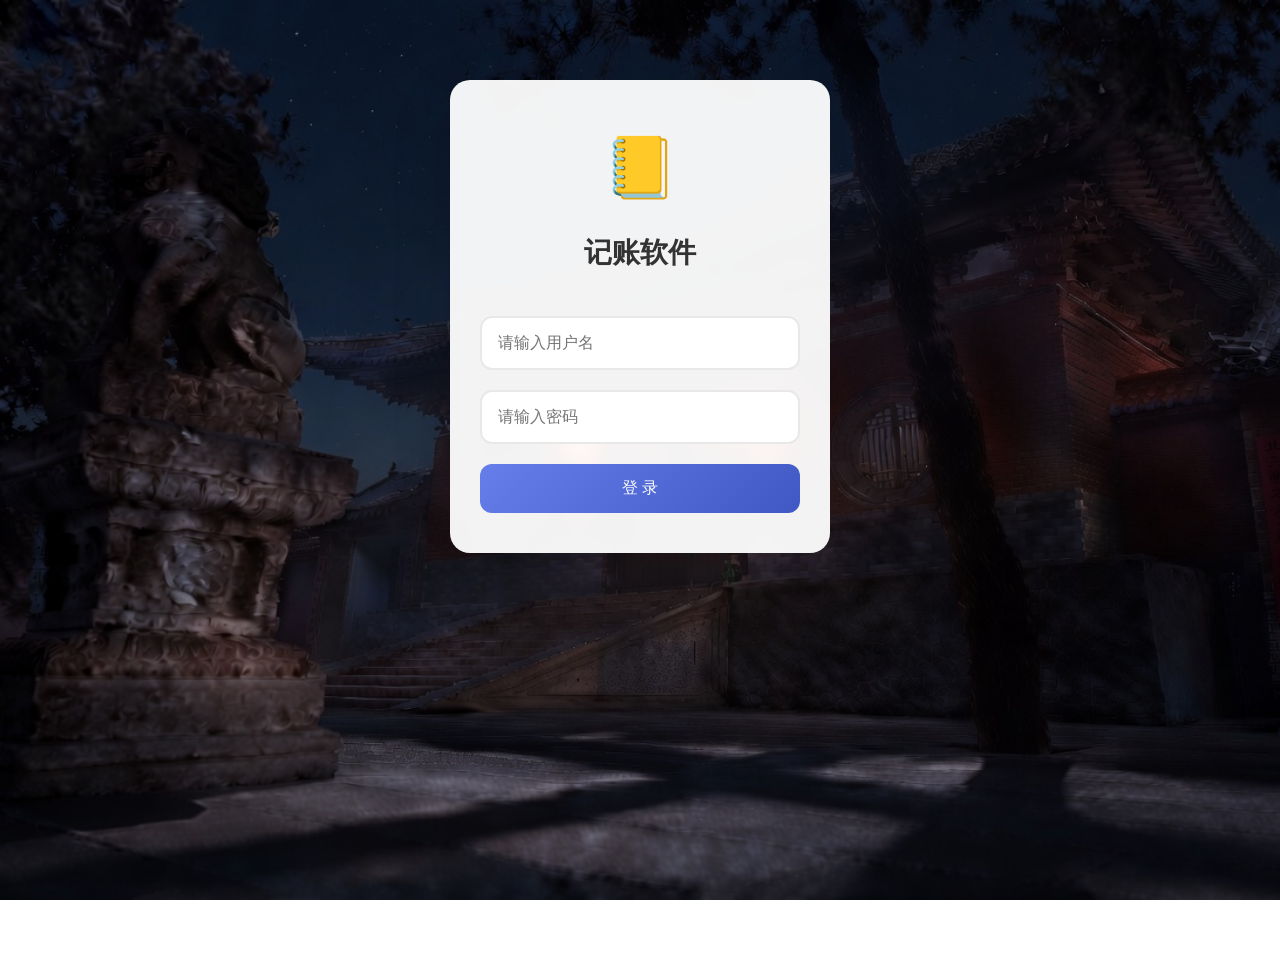
<file: index.html>
<!DOCTYPE html>
<html lang="zh-CN">
<head>
    <meta charset="UTF-8">
    <meta name="viewport" content="width=device-width, initial-scale=1.0">
    <title>记账软件</title>
    <link rel="stylesheet" href="css/style.css">
</head>
<body class="theme-custom">
    <div class="scenic-bg" id="scenic-bg">
        <div class="scenic-image" id="scenic-image"></div>
    </div>

    <div id="app">
        <div id="login-page" class="page active">
            <div class="login-container">
                <div class="login-header">
                    <div class="login-icon">📒</div>
                    <h1>记账软件</h1>
                </div>
                <form id="login-form">
                    <div class="form-group">
                        <input type="text" id="username" required placeholder="请输入用户名">
                    </div>
                    <div class="form-group">
                        <input type="password" id="password" required placeholder="请输入密码">
                    </div>
                    <button type="submit" class="btn btn-primary btn-full">登 录</button>
                </form>
            </div>
        </div>

        <div id="home-page" class="page">
            <div class="header">
                <div class="header-left">
                    <span id="current-user" class="user-info"></span>
                </div>
                <h1>我的账本</h1>
                <div class="header-right">
                    <button id="theme-btn" class="btn btn-icon" title="选择颜色">🎨</button>
                    <button id="settings-btn" class="btn btn-icon" title="设置">⚙️</button>
                    <button id="logout-btn" class="btn btn-icon" title="退出">🚪</button>
                </div>
            </div>
            <div class="content">
                <button id="create-notebook-btn" class="btn btn-primary btn-full btn-large">+ 创建账本</button>
                <div id="notebook-list" class="notebook-list"></div>
            </div>
        </div>

        <div id="notebook-page" class="page">
            <div class="bill-fixed-header">
                <div class="bill-header-row">
                    <button id="back-to-home-btn" class="btn btn-icon-dark">←</button>
                    <div class="bill-title-wrap">
                        <h2 class="bill-type">送货单</h2>
                        <div id="notebook-title-display" class="bill-notebook-title"></div>
                    </div>
                    <div class="bill-no" id="bill-no"></div>
                </div>
            </div>
            <div class="content bill-container">
                <div class="bill-card">
                    <div class="section-header" onclick="App.toggleSection('company')">
                        <span class="section-title">销售方信息</span>
                        <span class="section-toggle" id="company-toggle">▼</span>
                    </div>
                    <div class="company-section" id="company-section">
                        <div class="info-grid">
                            <div class="info-item">
                                <label>公司名称</label>
                                <input type="text" id="company-name" class="info-input" placeholder="点击填写">
                            </div>
                            <div class="info-item">
                                <label>公司电话</label>
                                <input type="tel" id="company-phone" class="info-input" placeholder="点击填写">
                            </div>
                            <div class="info-item full-width">
                                <label>公司地址</label>
                                <input type="text" id="company-address" class="info-input" placeholder="点击填写">
                            </div>
                            <div class="info-item">
                                <label>微信号</label>
                                <input type="text" id="company-wechat" class="info-input" placeholder="点击填写">
                            </div>
                        </div>
                    </div>

                    <div class="section-header" onclick="App.toggleSection('customer')">
                        <span class="section-title">购买方信息</span>
                        <span class="section-toggle" id="customer-toggle">▼</span>
                    </div>
                    <div class="customer-section" id="customer-section">
                        <div class="info-grid">
                            <div class="info-item">
                                <label>客户名称</label>
                                <input type="text" id="customer-name" class="info-input" placeholder="点击填写">
                            </div>
                            <div class="info-item">
                                <label>联系电话</label>
                                <input type="tel" id="customer-phone" class="info-input" placeholder="点击填写">
                            </div>
                            <div class="info-item">
                                <label>联系人</label>
                                <input type="text" id="customer-contact" class="info-input" placeholder="点击填写">
                            </div>
                            <div class="info-item full-width">
                                <label>客户地址</label>
                                <input type="text" id="customer-address" class="info-input" placeholder="点击填写">
                            </div>
                        </div>
                    </div>

                    <div class="date-section">
                        <label>日 期</label>
                        <div class="date-picker-row">
                            <button id="prev-day-btn" class="btn btn-date">◀</button>
                            <input type="date" id="date-picker" class="date-input">
                            <button id="next-day-btn" class="btn btn-date">▶</button>
                        </div>
                    </div>

                    <div class="table-section">
                        <table class="bill-table">
                            <thead>
                                <tr>
                                    <th>产品名称</th>
                                    <th>单价</th>
                                    <th>单位</th>
                                    <th>数量</th>
                                    <th>金额</th>
                                    <th>备注</th>
                                </tr>
                            </thead>
                            <tbody id="bill-records-tbody">
                            </tbody>
                        </table>
                    </div>

                    <div class="total-section">
                        <div class="total-row">
                            <span class="total-label">合计金额（大写）</span>
                            <span id="total-amount-cn" class="total-cn"></span>
                        </div>
                        <div class="total-row">
                            <span class="total-label">¥</span>
                            <span id="total-amount" class="total-number">0.00</span>
                        </div>
                    </div>

                    <button id="add-record-btn" class="btn btn-primary btn-full btn-large">+ 添加产品</button>

                    <div class="action-buttons-row">
                        <button id="print-btn" class="btn btn-outline">🖨️ 打印</button>
                        <button id="upload-image-btn" class="btn btn-outline">📷 上传图片</button>
                    </div>

                    <input type="file" id="image-input" accept="image/*" capture="environment" style="display: none;">

                    <div class="image-section">
                        <div id="image-list" class="image-list"></div>
                    </div>
                </div>
            </div>
        </div>
    </div>

    <div id="modal-overlay" class="modal-overlay">
        <div id="modal" class="modal">
            <div id="modal-content"></div>
        </div>
    </div>

    <div id="print-template" style="display: none;"></div>

    <script src="js/storage.js"></script>
    <script src="js/app.js"></script>
</body>
</html>
</file>
<file: css/style.css>
* {
    margin: 0;
    padding: 0;
    box-sizing: border-box;
}

:root {
    --primary-color: #667eea;
    --primary-light: #8fa0f5;
    --primary-dark: #4c5fd8;
    --primary-gradient: linear-gradient(135deg, var(--primary-color) 0%, #764ba2 100%);
}

body {
    font-family: -apple-system, BlinkMacSystemFont, 'Segoe UI', 'PingFang SC', 'Hiragino Sans GB', 'Microsoft YaHei', sans-serif;
    background: #ffffff;
    min-height: 100vh;
    color: #333;
    line-height: 1.6;
    overflow-x: hidden;
}

.scenic-bg {
    position: fixed;
    top: 0;
    left: 0;
    width: 100%;
    height: 100%;
    z-index: -1;
    overflow: hidden;
}

.scenic-image {
    position: absolute;
    top: 0;
    left: 0;
    width: 100%;
    height: 100%;
    background-size: cover;
    background-position: center;
    background-repeat: no-repeat;
    transition: opacity 1s ease;
}

#app {
    position: relative;
    z-index: 1;
}

.page {
    display: none;
    min-height: 100vh;
}

.page.active {
    display: block;
}

/* 登录页面 */
.login-container {
    max-width: 380px;
    margin: 80px auto;
    padding: 40px 30px;
    background: rgba(255, 255, 255, 0.95);
    border-radius: 20px;
    box-shadow: 0 20px 60px rgba(0, 0, 0, 0.15);
    backdrop-filter: blur(10px);
}

.login-header {
    text-align: center;
    margin-bottom: 40px;
}

.login-icon {
    font-size: 60px;
    margin-bottom: 15px;
}

.login-header h1 {
    font-size: 28px;
    color: #333;
    font-weight: 600;
}

.form-group {
    margin-bottom: 20px;
}

.form-group input {
    width: 100%;
    padding: 16px;
    border: 2px solid #e8e8e8;
    border-radius: 12px;
    font-size: 16px;
    transition: all 0.3s;
}

.form-group input:focus {
    outline: none;
    border-color: var(--primary-color);
}

/* 按钮样式 */
.btn {
    padding: 14px 24px;
    border: none;
    border-radius: 12px;
    cursor: pointer;
    font-size: 16px;
    font-weight: 500;
    transition: all 0.3s;
}

.btn-primary {
    background: var(--primary-gradient);
    color: #fff;
}

.btn-primary:hover {
    transform: translateY(-2px);
    box-shadow: 0 8px 20px rgba(102, 126, 234, 0.4);
}

.btn-outline {
    background: transparent;
    border: 2px solid var(--primary-color);
    color: var(--primary-color);
}

.btn-outline:hover {
    background: var(--primary-color);
    color: #fff;
}

.btn-full {
    width: 100%;
}

.btn-large {
    padding: 18px 24px;
    font-size: 18px;
}

.btn-icon {
    background: rgba(255, 255, 255, 0.25);
    color: #fff;
    padding: 10px 15px;
    border-radius: 10px;
    font-size: 20px;
}

.btn-icon:hover {
    background: rgba(255, 255, 255, 0.35);
}

.btn-icon-dark {
    background: rgba(0, 0, 0, 0.1);
    color: #333;
    padding: 10px 15px;
    border-radius: 10px;
    font-size: 20px;
}

/* 主页头部 */
.header {
    background: var(--primary-gradient);
    color: #fff;
    padding: 15px 20px;
    display: flex;
    align-items: center;
    justify-content: space-between;
    box-shadow: 0 4px 15px rgba(0, 0, 0, 0.2);
}

.header h1 {
    font-size: 20px;
    font-weight: 600;
}

.header-left, .header-right {
    display: flex;
    align-items: center;
    gap: 8px;
}

.header-right {
    min-width: 140px;
    justify-content: flex-end;
}

.user-info {
    font-size: 14px;
    opacity: 0.9;
}

/* 内容区域 */
.content {
    padding: 20px;
}

.notebook-list {
    margin-top: 20px;
}

.notebook-item {
    background: rgba(255, 255, 255, 0.95);
    padding: 24px;
    margin-bottom: 15px;
    border-radius: 16px;
    box-shadow: 0 4px 15px rgba(0, 0, 0, 0.1);
    cursor: pointer;
    transition: all 0.3s;
    backdrop-filter: blur(10px);
}

.notebook-item:hover {
    transform: translateY(-3px);
    box-shadow: 0 8px 25px rgba(0, 0, 0, 0.15);
}

.notebook-item:active {
    transform: scale(0.98);
}

.notebook-item h3 {
    font-size: 18px;
    color: #333;
    margin-bottom: 8px;
}

.notebook-item p {
    color: #999;
    font-size: 13px;
}

/* 账单固定头部 */
.bill-fixed-header {
    background: var(--primary-gradient);
    padding: 15px 20px;
    position: sticky;
    top: 0;
    z-index: 100;
    box-shadow: 0 4px 15px rgba(0, 0, 0, 0.2);
}

.bill-header-row {
    display: flex;
    align-items: center;
    gap: 15px;
}

.bill-title-wrap {
    flex: 1;
    text-align: center;
}

.bill-title-wrap h2 {
    color: #fff;
    font-size: 22px;
    letter-spacing: 4px;
}

.bill-notebook-title {
    color: rgba(255, 255, 255, 0.8);
    font-size: 12px;
    margin-top: 2px;
}

.bill-no {
    color: rgba(255, 255, 255, 0.8);
    font-size: 12px;
}

/* 账单卡片 */
.bill-container {
    padding: 15px;
}

.bill-card {
    background: rgba(255, 255, 255, 0.95);
    border-radius: 20px;
    padding: 25px;
    box-shadow: 0 10px 40px rgba(0, 0, 0, 0.1);
    backdrop-filter: blur(10px);
}

/* 可折叠区域 */
.section-header {
    display: flex;
    justify-content: space-between;
    align-items: center;
    padding: 15px 0;
    cursor: pointer;
    border-bottom: 1px solid #f0f0f0;
}

.section-title {
    font-size: 16px;
    font-weight: 600;
    color: #333;
}

.section-toggle {
    font-size: 12px;
    color: #999;
    transition: transform 0.3s;
}

.section-toggle.collapsed {
    transform: rotate(-90deg);
}

.company-section, .customer-section {
    overflow: hidden;
    transition: max-height 0.3s ease;
}

.company-section.collapsed, .customer-section.collapsed {
    max-height: 0;
}

.company-section, .customer-section {
    max-height: 500px;
}

/* 信息区域 */
.info-grid {
    display: grid;
    grid-template-columns: 1fr 1fr;
    gap: 15px;
    padding: 15px 0;
}

.info-item {
    display: flex;
    flex-direction: column;
}

.info-item.full-width {
    grid-column: span 2;
}

.info-item label {
    font-size: 12px;
    color: #999;
    margin-bottom: 6px;
}

.info-input {
    padding: 12px 14px;
    border: 1px solid #e8e8e8;
    border-radius: 10px;
    font-size: 14px;
    transition: all 0.3s;
    background: #fafafa;
}

.info-input:focus {
    outline: none;
    border-color: var(--primary-color);
    background: #fff;
}

.info-input:read-only {
    background: #f5f5f5;
    color: #999;
    cursor: not-allowed;
}

/* 日期选择 */
.date-section {
    margin: 20px 0;
}

.date-section > label {
    display: block;
    font-size: 12px;
    color: #999;
    margin-bottom: 10px;
}

.date-picker-row {
    display: flex;
    align-items: center;
    gap: 10px;
}

.btn-date {
    width: 50px;
    height: 44px;
    font-size: 18px;
    background: var(--primary-gradient);
    color: #fff;
    border: none;
    border-radius: 10px;
    cursor: pointer;
    transition: all 0.3s;
}

.btn-date:hover {
    transform: scale(1.05);
}

.date-input {
    flex: 1;
    padding: 12px;
    border: 2px solid #e8e8e8;
    border-radius: 10px;
    font-size: 16px;
    text-align: center;
}

.date-input:focus {
    outline: none;
    border-color: var(--primary-color);
}

/* 表格 */
.table-section {
    margin-bottom: 20px;
    overflow-x: auto;
}

.bill-table {
    width: 100%;
    border-collapse: collapse;
    font-size: 13px;
}

.bill-table th {
    background: var(--primary-gradient);
    color: #fff;
    padding: 14px 8px;
    font-weight: 500;
    white-space: nowrap;
}

.bill-table th:first-child {
    border-radius: 10px 0 0 0;
}

.bill-table th:last-child {
    border-radius: 0 10px 0 0;
}

.bill-table td {
    padding: 14px 8px;
    border-bottom: 1px solid #f0f0f0;
    text-align: center;
}

.bill-table tbody tr:hover {
    background: #f9f9f9;
}

.quantity-cell {
    cursor: pointer;
    color: var(--primary-color);
    font-weight: 500;
}

.quantity-cell:hover {
    background: #f0f0ff;
    border-radius: 8px;
}

/* 合计区域 */
.total-section {
    background: var(--primary-gradient);
    border-radius: 16px;
    padding: 20px;
    margin-bottom: 25px;
}

.total-row {
    display: flex;
    justify-content: space-between;
    align-items: center;
    color: #fff;
}

.total-row:first-child {
    margin-bottom: 10px;
}

.total-label {
    font-size: 14px;
    opacity: 0.9;
}

.total-cn {
    font-size: 18px;
    font-weight: 600;
    letter-spacing: 1px;
}

.total-number {
    font-size: 28px;
    font-weight: 700;
}

/* 图片区域 */
.image-section {
    margin-top: 20px;
}

.action-buttons-row {
    display: flex;
    gap: 12px;
    margin-top: 20px;
}

.action-buttons-row .btn {
    flex: 1;
}

.image-list {
    display: flex;
    flex-wrap: wrap;
    justify-content: center;
    gap: 12px;
    margin-top: 15px;
}

.image-item {
    position: relative;
    width: calc(20% - 10px);
    min-width: 80px;
    max-width: 120px;
    padding-top: calc(20% - 10px);
    min-height: 80px;
    max-height: 120px;
    border-radius: 12px;
    overflow: hidden;
    box-shadow: 0 4px 12px rgba(0, 0, 0, 0.1);
}

.image-item img {
    position: absolute;
    top: 0;
    left: 0;
    width: 100%;
    height: 100%;
    object-fit: cover;
    cursor: pointer;
    transition: transform 0.3s;
}

.image-item img:hover {
    transform: scale(1.05);
}

/* 模态框 */
.modal-overlay {
    display: none;
    position: fixed;
    top: 0;
    left: 0;
    width: 100%;
    height: 100%;
    background: rgba(0, 0, 0, 0.6);
    z-index: 1000;
    justify-content: center;
    align-items: center;
    backdrop-filter: blur(5px);
}

.modal-overlay.active {
    display: flex;
}

.modal {
    background: #fff;
    border-radius: 20px;
    padding: 30px;
    max-width: 450px;
    width: 90%;
    max-height: 80vh;
    overflow-y: auto;
    box-shadow: 0 20px 60px rgba(0, 0, 0, 0.3);
}

.modal h2 {
    margin-bottom: 25px;
    color: #333;
    font-size: 20px;
    text-align: center;
}

.modal-form-group {
    margin-bottom: 18px;
}

.modal-form-group label {
    display: block;
    margin-bottom: 8px;
    font-weight: 500;
    color: #666;
}

.modal-form-group input,
.modal-form-group select {
    width: 100%;
    padding: 14px;
    border: 2px solid #e8e8e8;
    border-radius: 10px;
    font-size: 15px;
    transition: all 0.3s;
}

.modal-form-group input:focus,
.modal-form-group select:focus {
    outline: none;
    border-color: var(--primary-color);
}

.modal-buttons {
    display: flex;
    gap: 12px;
    margin-top: 25px;
}

.modal-buttons .btn {
    flex: 1;
}

.category-list {
    max-height: 280px;
    overflow-y: auto;
    margin-bottom: 15px;
}

.category-item {
    padding: 16px;
    border-bottom: 1px solid #f0f0f0;
    cursor: pointer;
    transition: all 0.3s;
}

.category-item:hover {
    background: #f9f9f9;
}

.category-item div:first-child {
    font-weight: 600;
    color: #333;
    margin-bottom: 4px;
}

.category-item div:last-child {
    color: #999;
    font-size: 13px;
}

.color-picker-wrap {
    display: flex;
    align-items: center;
    gap: 15px;
    margin-bottom: 20px;
}

.color-preview {
    width: 60px;
    height: 60px;
    border-radius: 12px;
    border: 3px solid #e8e8e8;
}

.color-picker-input {
    flex: 1;
}

.image-preview-modal {
    position: fixed;
    top: 0;
    left: 0;
    width: 100%;
    height: 100%;
    background: rgba(0, 0, 0, 0.9);
    z-index: 2000;
    display: flex;
    justify-content: center;
    align-items: center;
}

.image-preview-modal img {
    max-width: 95%;
    max-height: 95%;
    border-radius: 10px;
}

/* 响应式 */
@media (max-width: 600px) {
    .login-container {
        margin: 40px 20px;
        padding: 30px 25px;
    }

    .login-icon {
        font-size: 50px;
    }

    .login-header h1 {
        font-size: 24px;
    }

    .header-right {
        min-width: auto;
    }

    .info-grid {
        grid-template-columns: 1fr;
    }

    .info-item.full-width {
        grid-column: span 1;
    }

    .bill-type {
        font-size: 18px;
    }

    .bill-table {
        font-size: 12px;
    }

    .bill-table th, .bill-table td {
        padding: 10px 5px;
    }

    .total-cn {
        font-size: 14px;
    }

    .total-number {
        font-size: 24px;
    }

    .modal {
        padding: 25px 20px;
        margin: 20px;
        width: calc(100% - 40px);
    }
}

/* 打印样式 */
@media print {
    body {
        background: white;
    }

    .scenic-bg,
    .header,
    .bill-fixed-header,
    #add-record-btn,
    .action-buttons-row,
    .image-section,
    .modal-overlay,
    .btn,
    .section-header {
        display: none !important;
    }

    #app {
        position: static;
    }

    .page {
        display: none !important;
    }

    .page.active {
        display: block !important;
    }

    .bill-container {
        padding: 0;
    }

    .bill-card {
        box-shadow: none;
        padding: 20px;
        max-width: 210mm;
        margin: 0 auto;
    }

    .info-grid {
        border: 1px solid #000;
    }

    .info-item {
        border: 1px solid #000;
        padding: 5px;
    }

    .bill-table {
        border: 1px solid #000;
    }

    .bill-table th,
    .bill-table td {
        border: 1px solid #000;
        padding: 8px;
    }

    .total-section {
        background: white !important;
        border: 1px solid #000;
        color: black;
    }

    .total-row {
        color: black;
    }

    .company-section,
    .customer-section {
        max-height: none !important;
        display: block !important;
    }
}

/* 打印模板样式 */
.print-bill {
    width: 210mm;
    min-height: 148mm;
    padding: 5mm 8mm;
    font-family: 'SimSun', '宋体', serif;
    font-size: 9pt;
    background: white;
    box-sizing: border-box;
    display: flex;
    flex-direction: column;
}

.print-content {
    flex: 1;
    display: flex;
    flex-direction: column;
}

.print-header {
    display: flex;
    justify-content: space-between;
    align-items: flex-start;
    border-bottom: 1px solid #000;
    padding-bottom: 5px;
    margin-bottom: 5px;
}

.print-company-name {
    font-size: 11pt;
    font-weight: bold;
}

.print-company-info {
    font-size: 8pt;
    color: #333;
}

.print-title {
    font-size: 14pt;
    font-weight: bold;
    text-align: center;
}

.print-meta {
    text-align: right;
    font-size: 8pt;
}

.print-meta-item {
    margin-bottom: 2px;
}

.print-customer {
    padding: 4px 0;
    border-bottom: 1px solid #000;
    margin-bottom: 5px;
    font-size: 8pt;
}

.print-customer-info {
    margin-bottom: 2px;
}

.print-table {
    width: 100%;
    table-layout: fixed;
    border-collapse: collapse;
    margin-bottom: 5px;
}

.print-table th,
.print-table td {
    border: 1px solid #000;
    padding: 3px 4px;
    text-align: center;
    font-size: 8pt;
    overflow: hidden;
    text-overflow: ellipsis;
    white-space: nowrap;
    word-break: break-all;
}

.print-table th {
    background: #f0f0f0;
    font-weight: bold;
}

.print-table th:nth-child(1),
.print-table td:nth-child(1) {
    width: 8%;
}

.print-table th:nth-child(2),
.print-table td:nth-child(2) {
    width: 30%;
    text-align: left;
}

.print-table th:nth-child(3),
.print-table td:nth-child(3) {
    width: 12%;
}

.print-table th:nth-child(4),
.print-table td:nth-child(4) {
    width: 10%;
}

.print-table th:nth-child(5),
.print-table td:nth-child(5) {
    width: 15%;
}

.print-table th:nth-child(6),
.print-table td:nth-child(6) {
    width: 15%;
}

.print-table tbody tr {
    page-break-inside: avoid;
    orphans: 2;
    widows: 2;
}

.print-total {
    display: flex;
    justify-content: space-between;
    align-items: center;
    padding: 5px 0;
    border-top: 1px solid #000;
    font-weight: bold;
    font-size: 9pt;
}

.print-total-cn {
    font-size: 9pt;
}

.print-total-num {
    font-size: 10pt;
}

.print-footer {
    display: flex;
    justify-content: space-between;
    align-items: flex-end;
    margin-top: 8px;
    font-size: 8pt;
}

.print-signature {
    display: flex;
    gap: 20px;
}

.print-company-wechat {
    text-align: right;
}

.print-page {
    page-break-after: always;
}

.print-page:last-child {
    page-break-after: avoid;
}

@media print {
    .print-bill {
        display: block !important;
    }

    @page {
        margin: 0;
    }

    html, body {
        margin: 0;
        padding: 0;
    }
}
</file>
